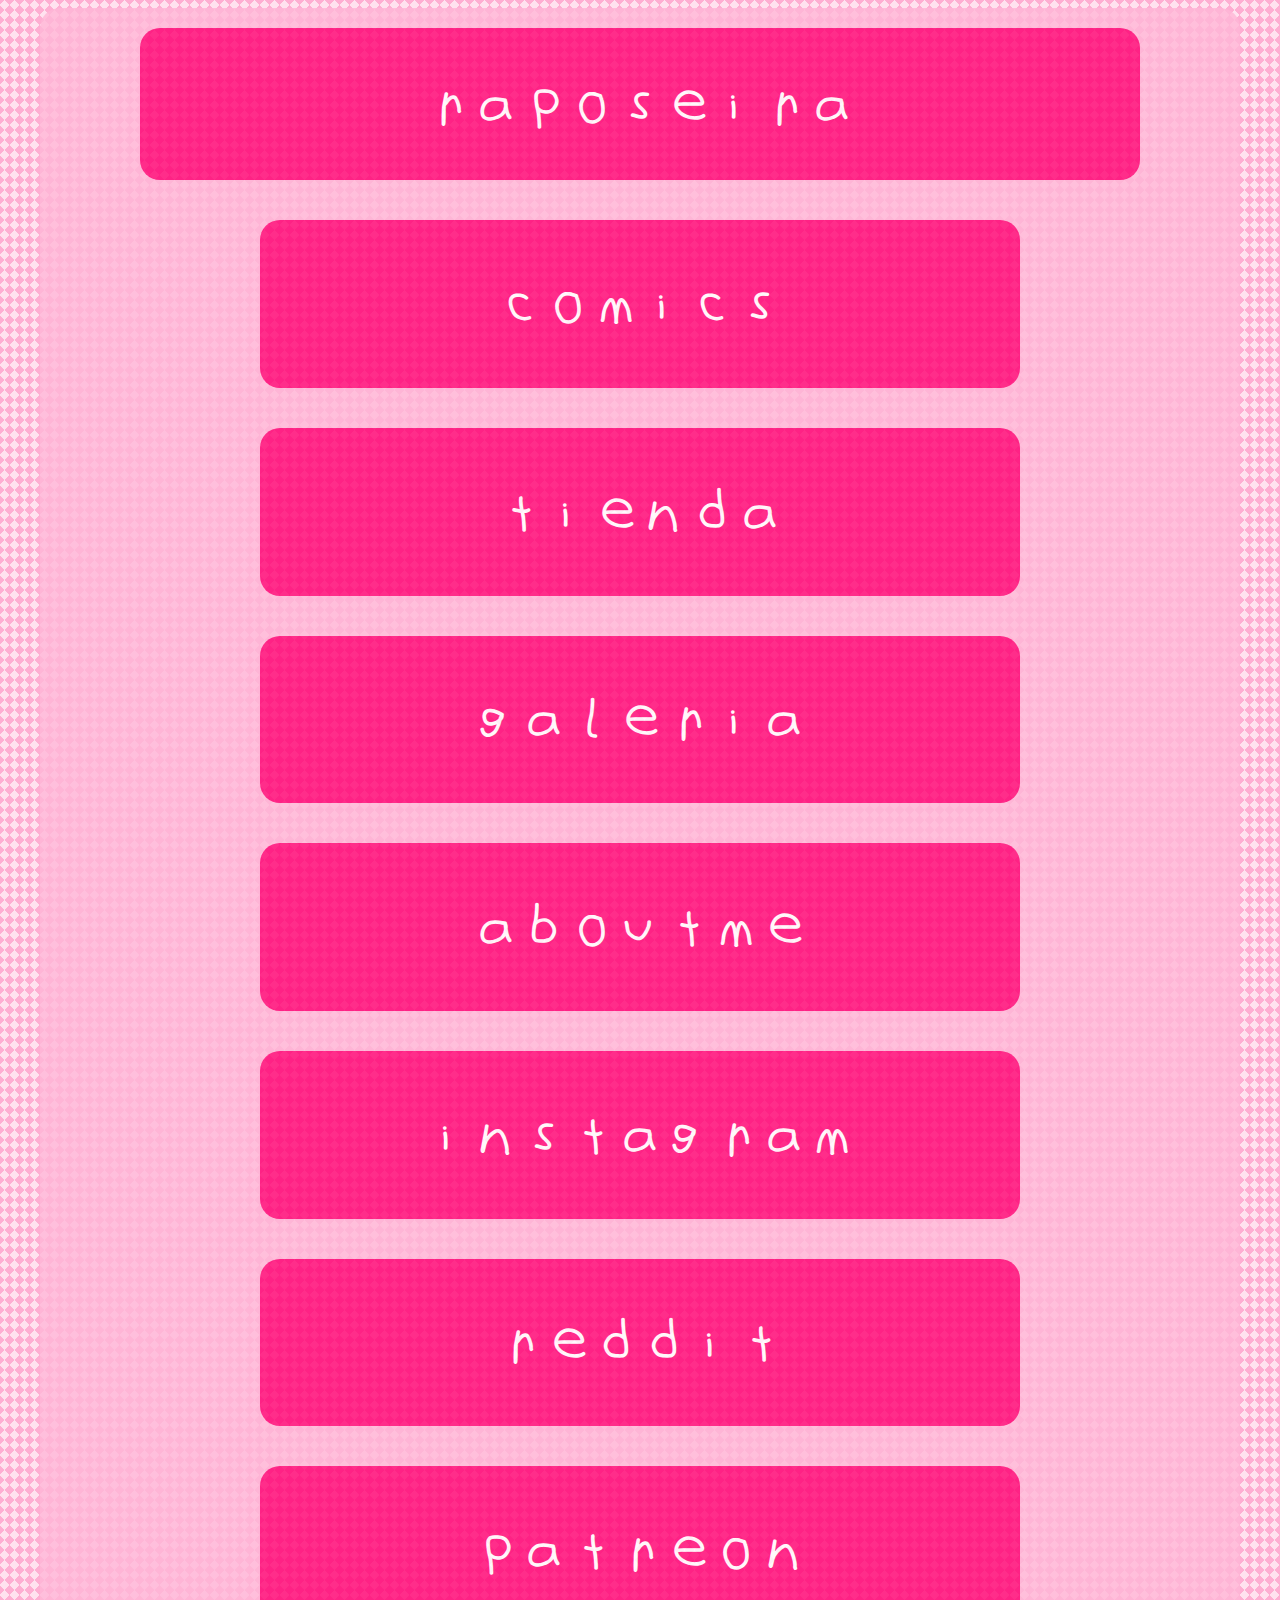
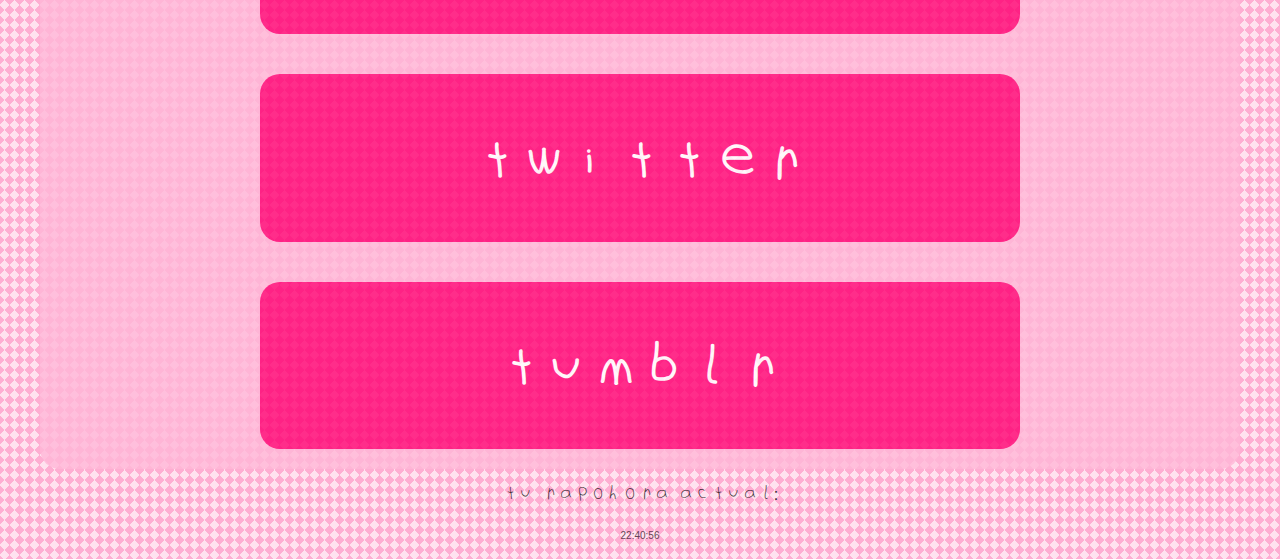
<file: index.html>
<!DOCTYPE html>
<html lang="es">
<head>  
    <meta charset="UTF-8">
    <!-- <meta name="viewport" content="width=device-width, initial-scale=1.0"> -->
    <title>Raposeira2</title>
    <link rel="stylesheet" href="styles.css">
</head>
<body>

        <div id="container">
            <header class="title">
                <h1>RAPOSEIRA</h1>
            </header>


            <article class="title">
                <a href="Segmentos\Comics\Comic1\Comic.html"  target="_top"> 
                    <h2>COMICS</h2>
                </a>
            </article>
            
            <article class="title">
                <a href="Segmentos\Comics\Comic1\Comic.html"> 
                    <h2>TIENDA</h2>
                </a>
            </article>
            

            <article class="title">
                <a href="Segmentos\Comics\Comic1\Comic.html"> 
                    <h2>GALERIA</h2>
                </a>
                
            </article>
            
            
            <article class="title">
                <a href="Segmentos\Comics\Comic1\Comic.html"> 
                    <h2>ABOUTME</h2>
                </a>
                
            </article>

            
            <article class="title">
                <a href="https://www.instagram.com/raposeira2"> 
                    <h2>INSTAGRAM</h2>
                
                </a>
                
            </article>
            
            <article class="title">
                <a href="https://www.reddit.com/user/Raposeira/"> 
                    <h2>REDDIT</h2>
                </a>
            </article>

            <article class="title">
                <a href="https://www.patreon.com/Raposeira2?utm_medium=unknown&utm_source=join_link&utm_campaign=creatorshare_creator&utm_content"> 
                    <h2>PATREON</h2>
                </a>
                
            </article>

            
            <article class="title">
                <a href="https://x.com/raposeira2"> 
                    <h2>TWITTER</h2>
                </a>
                
            </article>
            
            <article class="title">
                <a href="https://www.tumblr.com/raposeira"> 
                    <h2>TUMBLR</h2>
                
                </a>
                
            </article>
            

        </div>
        
        
        <footer >
            <p>Tu rapohora actual:</p>
            <p id="hora"></p>
        </footer>



   
    
    <script src="script.js"></script>
</body>
</html>
</file>
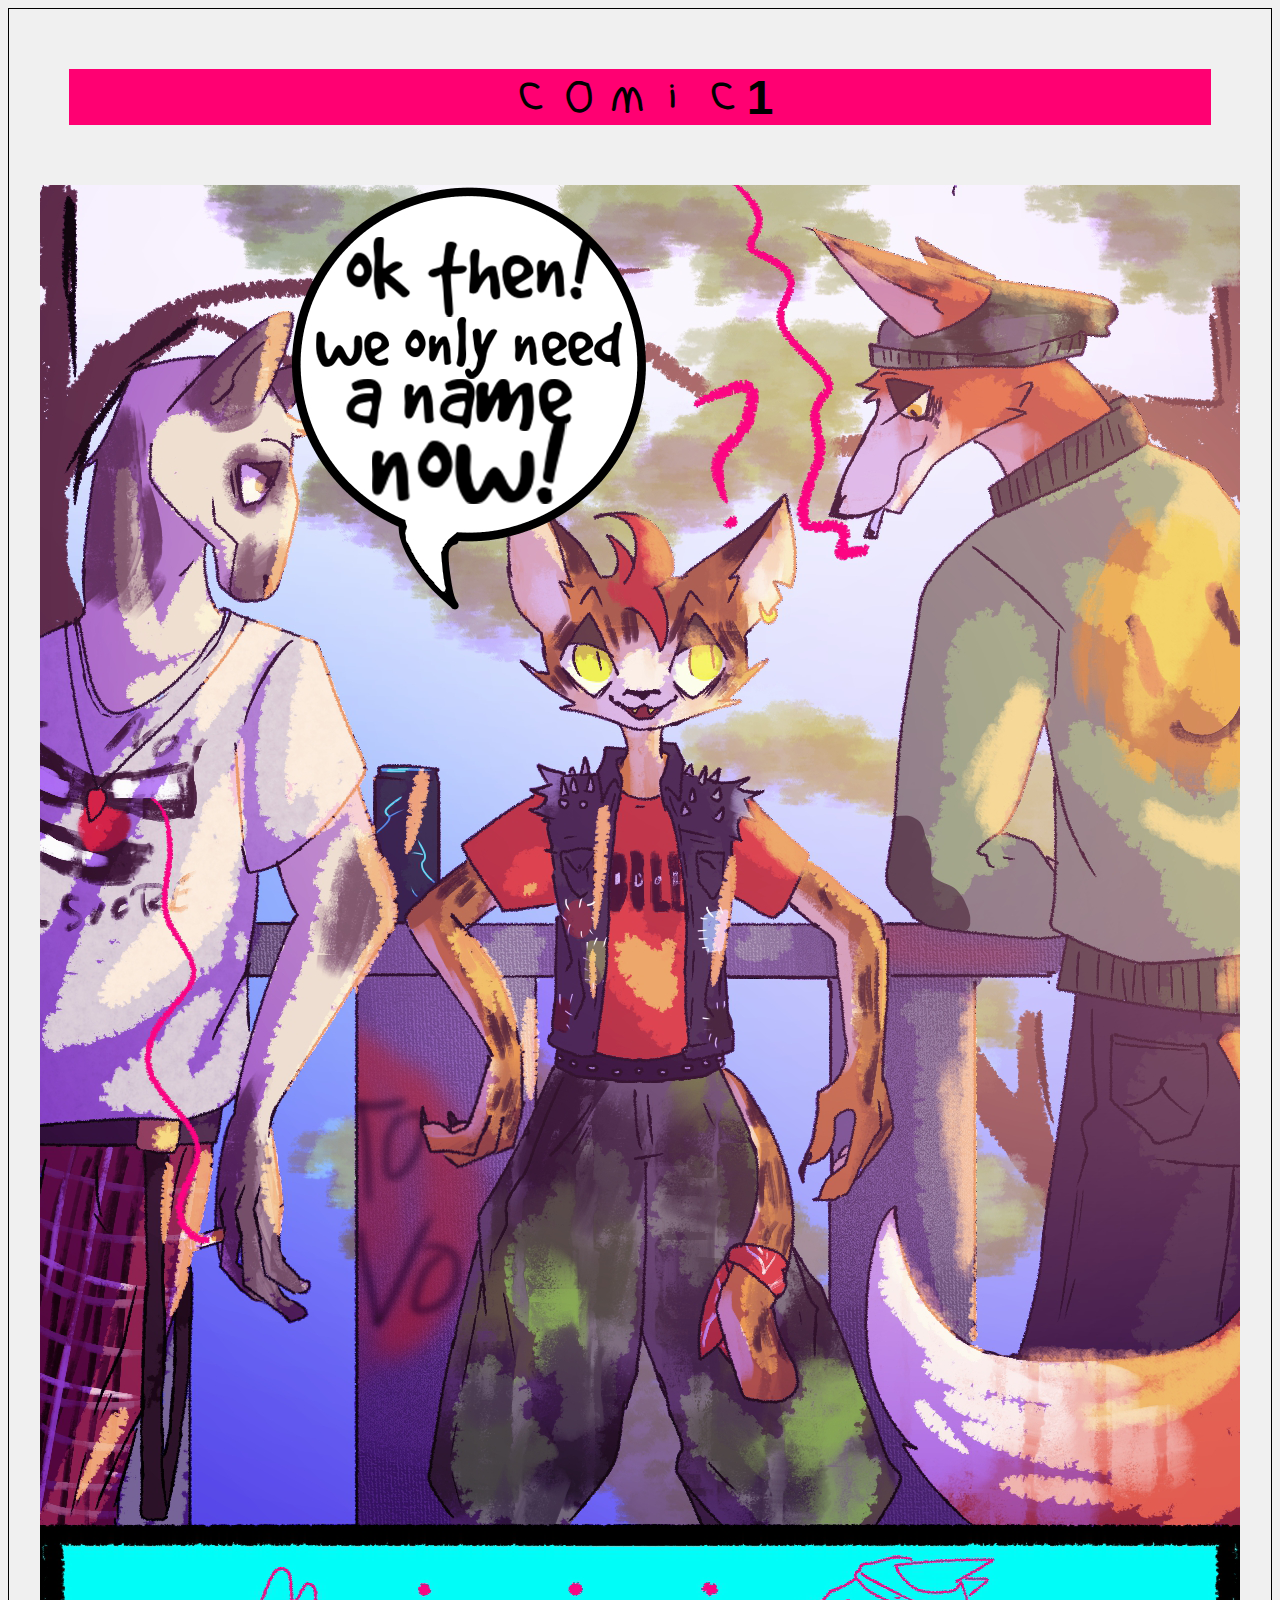
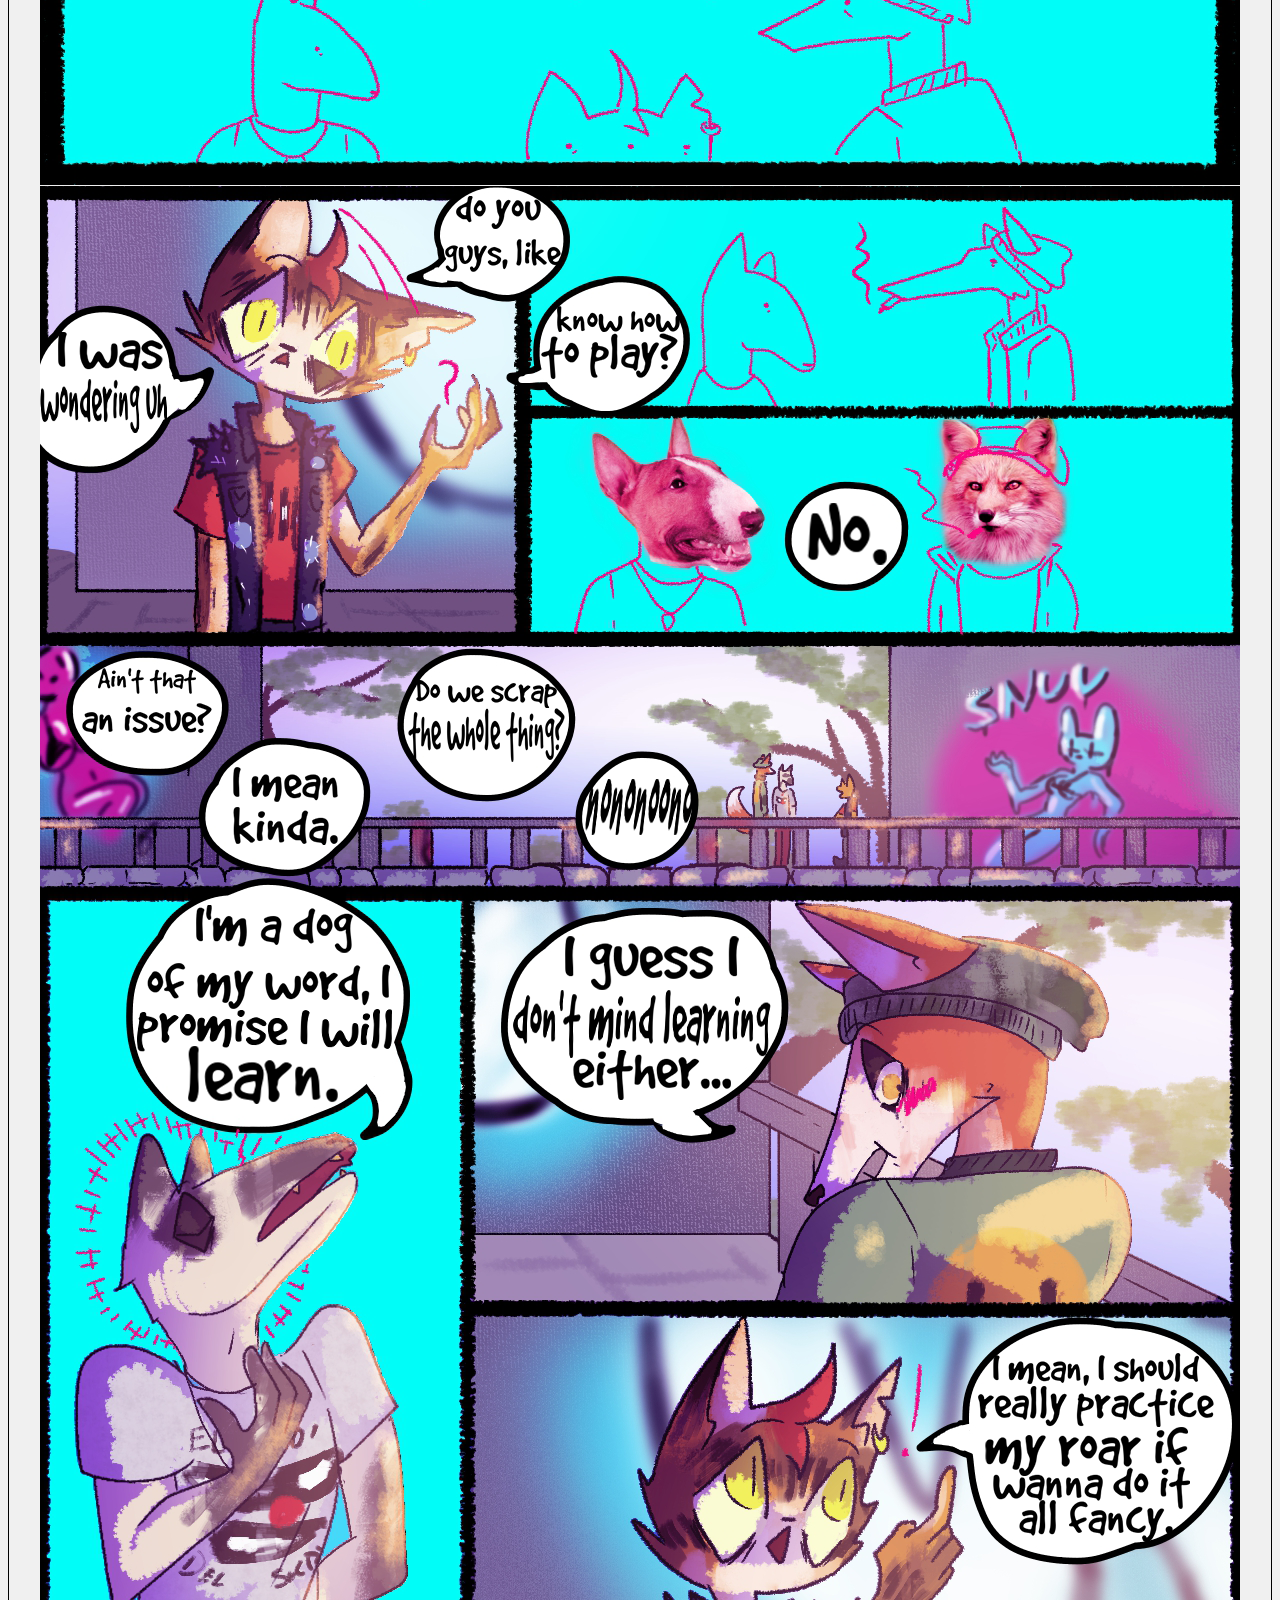
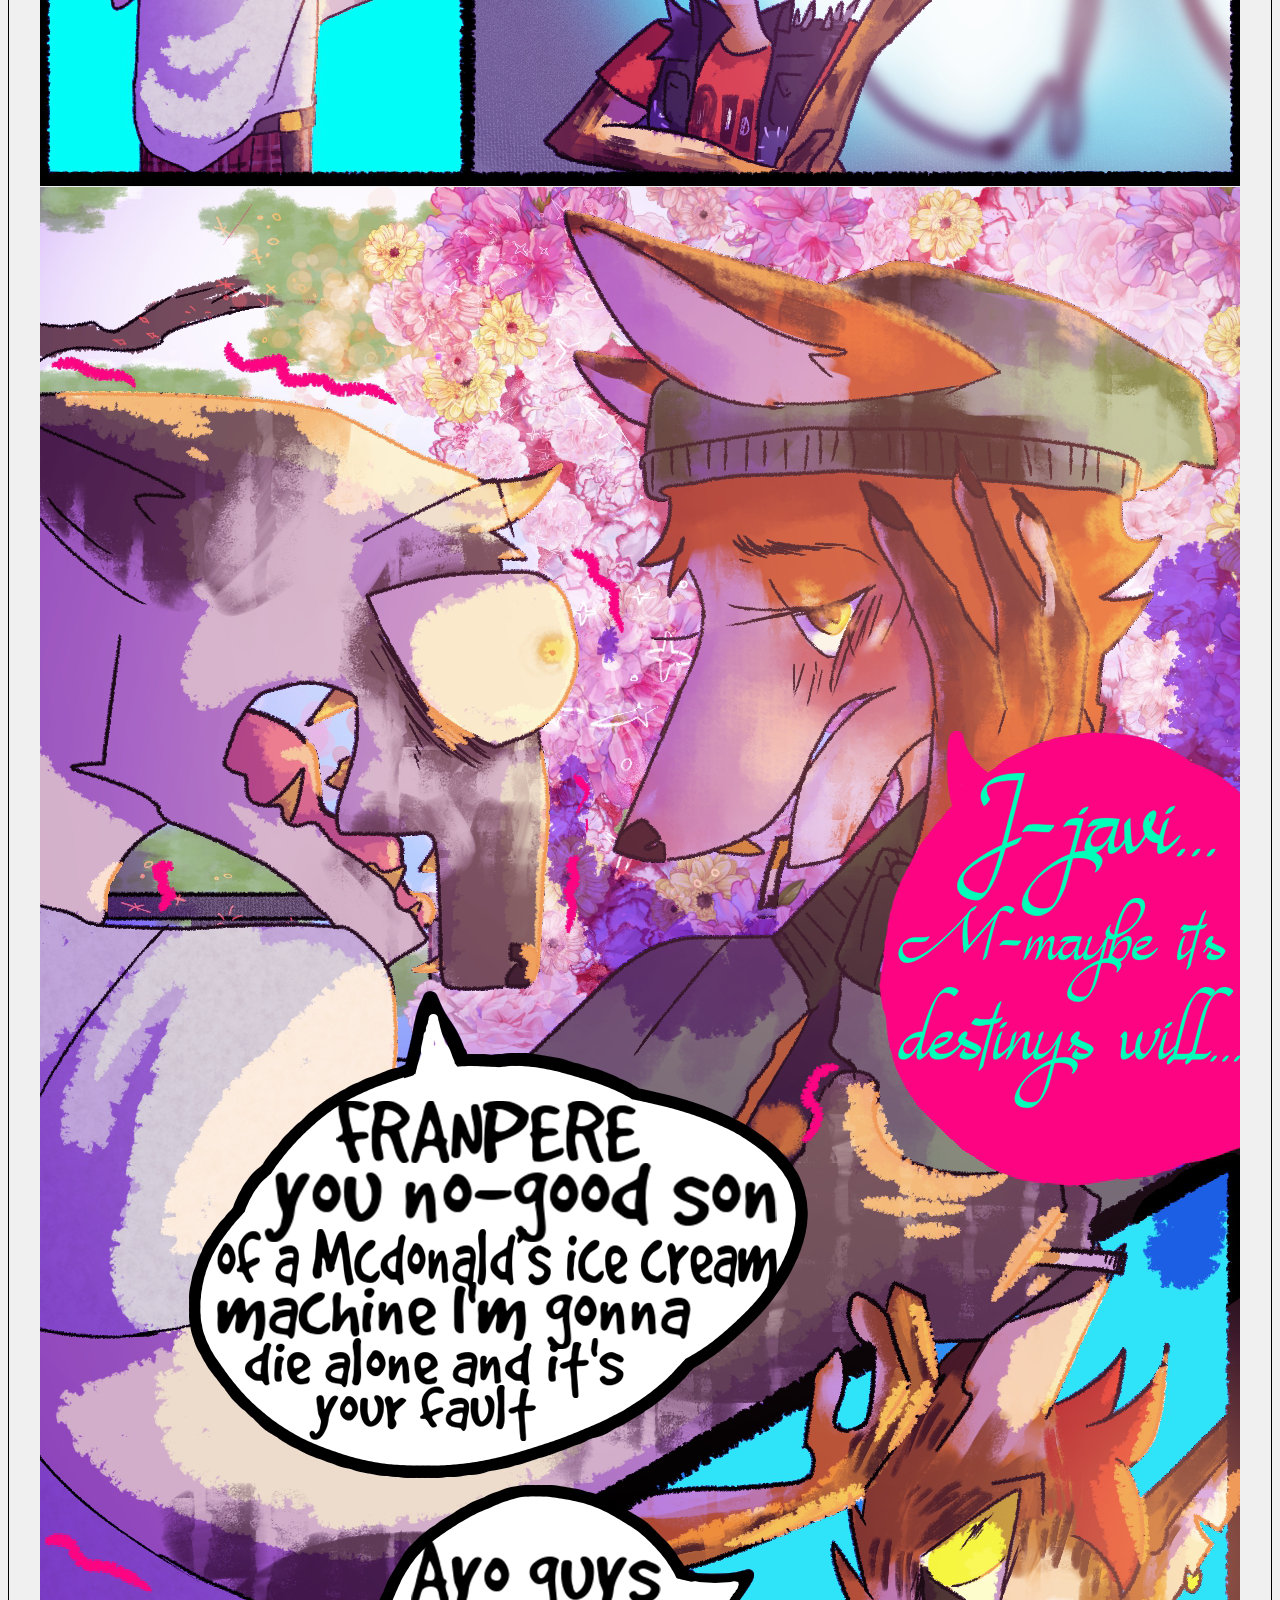
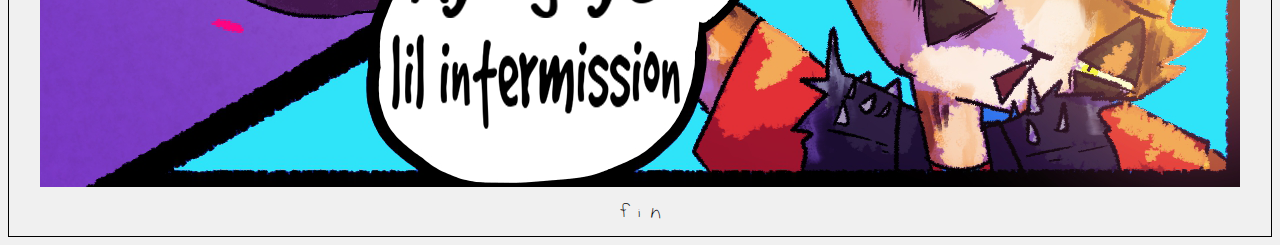
<file: Segmentos/Comics/Comic1/Comic.html>
<!DOCTYPE html>
<html lang="es">
<head>  
    <meta charset="UTF-8">
    <meta name="viewport" content="width=device-width, initial-scale=1.0">
    <title>Raposeira2</title>
    <link rel="stylesheet" href="styles.css">
</head>
<body>

        
    <div id="container">
        <section > 
            <header>
                <h1>COMIC1</h1>
            </header>

            <article>
                <img class=imagen src="Imagen\Pagina (1).png">
            </article>

            <article>
                <img class=imagen src="Imagen\Pagina (2).png">
            </article>
            
            <article>
                <img class=imagen src="Imagen\Pagina (3).png">
            </article>
            
            <footer>
                <p>FIN</p>
                
            </footer>
        </section>
    </div>
</body>
</html>
</file>
<file: styles.css>
@font-face {
    font-family: 'DummyDaze';
    src: url(Fuentes/DummyDaze.ttf) format('truetype');
}



body {
    font-family: 'DummyDaze', Arial, sans-serif ;
    background-color: #ffe2ef;
    opacity: 0.8;
    background-image:  linear-gradient(135deg, #feaed2 25%, transparent 25%), linear-gradient(225deg, #feaed2 25%, transparent 25%), linear-gradient(45deg, #feaed2 25%, transparent 25%), linear-gradient(315deg, #feaed2 25%, #ffe2ef 25%);
    background-position:  10px 0, 10px 0, 0 0, 0 0;
    background-size: 10px 10px;
    background-repeat: repeat;
    display: flex;
    align-items: center;
    justify-content: flex-start;
    flex-direction: column;
}

#container {
    min-width: 400px;
    max-width: 1200px;
    width: 100%;
    text-align: center;
    padding: 0 px;
    margin: 0 px;
    background-color: #ffb7d7;
    border-radius: 20px;
    margin: 0px;
    display: flex;
    align-items: center;
    justify-content: flex-start;
    flex-direction: column;
    /* border: 1px solid black; */
}


.title {
    color:white;
    border-radius: 20px;
    margin: 20px;
    padding: 20px;
    background-color: #ff0072;
}

header {
    width: fit-content;
    min-width: 80%;

}


article {
    width: fit-content;
    min-width: 60%;
   

}

footer
{   background-color: transparent;
    width: fit-content;
    text-align: center;
    display: flex;
    align-items: center;
    justify-content: flex-start;
    flex-direction: column;
    
}


a {
    color: white;
    

    text-decoration: none;

    
    
}


a:visited {
    color: white;
}
  
a:focus {
    background:  #ff76b4;
}
  
a:hover {
    text-decoration-line: underline;
}
  
a:active {
    text-decoration-line: underline;
    color:  #ff76b4;
}




h1 {
    font-size: 3em; 
    
    
}

h2 {
    font-size: 3em; 
    /* border: 1px solid black; */
    
    
    
}


#hora {
    font-family: 'DummyDaze', Arial, sans-serif ;
    font-size: 10px ;
    
    color: #442131;

}
</file>
<file: Segmentos/Comics/Comic1/styles.css>
@font-face {
    font-family: 'DummyDaze';
    src: url(/Fuentes/DummyDaze.ttf) format('truetype');
}




body {
    font-family: 'DummyDaze', Arial, sans-serif ;
    background-color: #f0f0f0;
    display: flex;
    align-content: center;
    justify-content: center;
    
}

#container {
    width: 1600px;
    text-align: center;
    padding: 0 ;
    margin: 0 ;
    border: 1px solid black;
}


header {
    
    width: calc(100%-60px);
    background-color: #ff0072;
    margin: 60px;
    text-align: center;
}

article {

    padding: 0px;
    margin: 0px;
    /* border: 1px solid black; */
    
}

img {
    position: inherit;
    width: 1200px ;

}

h1 {
    font-size: 3em; 
    margin-bottom: 20px;
}

/* Estilo para el id hora */
#hora {
    font-size: 10px ;
    font-weight: bold;
    color: gray;
}
</file>
